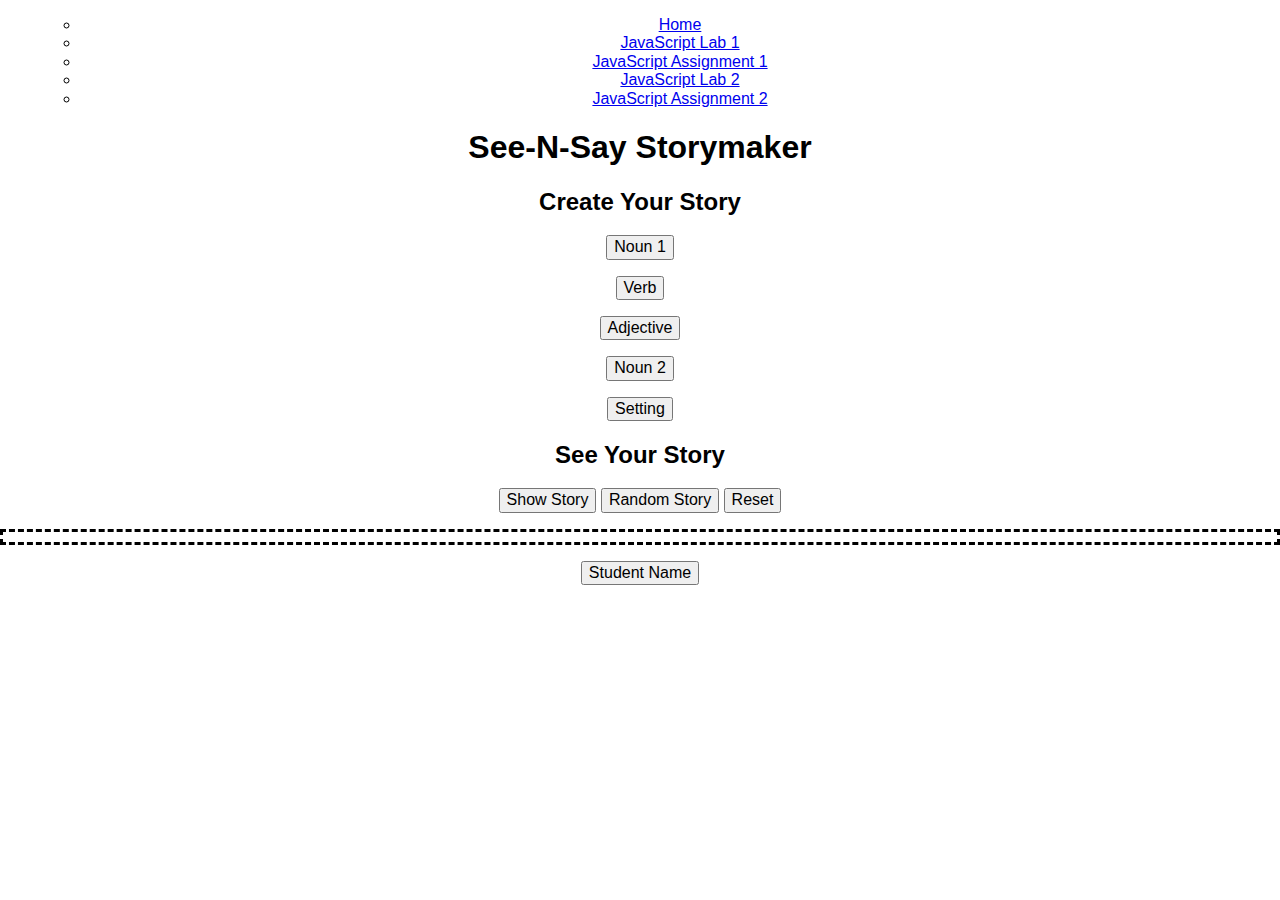
<file: assignment-1.html>
<!DOCTYPE html>
<html lang="en">
  <head>
    <meta charset="utf-8" />
    <title>Assignment 1 | COMP1073 Client-Side JavaScript</title>
    <meta name="viewport" content="width=device-width, initial-scale=1.0" />
    <link rel="stylesheet" href="css/assignment-1-styles.css" />
    <link rel="stylesheet" href="css/normalize.css"/>
    <script src="js/assignment-1-storymaker.js" defer></script>
  </head>

  <body>
    <header>
      <nav>
        <menu>
          <ul>
            <li><a href="index.html" title="Go to Home">Home</a></li>
            <li><a href="lab-1.html" title="Go to JavaScript Lab 1">JavaScript Lab 1</a></li>
            <li><a href="assignment-1.html" title="Go to JavaScript Assignment 1">JavaScript Assignment 1</a></li>
            <li><a href="lab-2.html" title="Go to JavaScript Lab 2">JavaScript Lab 2 </a></li>
            <li><a href="assignment-2.html" title="Go to JavaScript Assignment 2">JavaScript Assignment 2</a></li>
          </ul>
        </menu>
      </nav>
    </header>
    <h1>See-N-Say Storymaker</h1>
    <p id="studentId"></p>
    <section>
      <!-- Section with all the buttons for the user to build their story -->
      <h2>Create Your Story</h2>
      <button id="noun1">Noun 1</button>
      <p id="chosenNoun1"></p>
      <button id="verb">Verb</button>
      <p id="chosenVerb"></p>
      <button id="adjective">Adjective</button>
      <p id="chosenAdjective"></p>
      <button id="noun2">Noun 2</button>
      <p id="chosenNoun2"></p>
      <button id="setting">Setting</button>
      <p id="chosenSetting"></p>
    </section>
    <section>
      <!-- Section with playback controls to see or hear the story -->
      <h2>See Your Story</h2>
      <button id="playback">Show Story</button>
      <button id="random">Random Story</button>
      <button id="reset">Reset</button>
      <!-- Empty paragraph to display the story -->
      <p id="story"></p>
      <button id="studentName">Student Name</button>
    </section>
  </body>
</html>
</file>
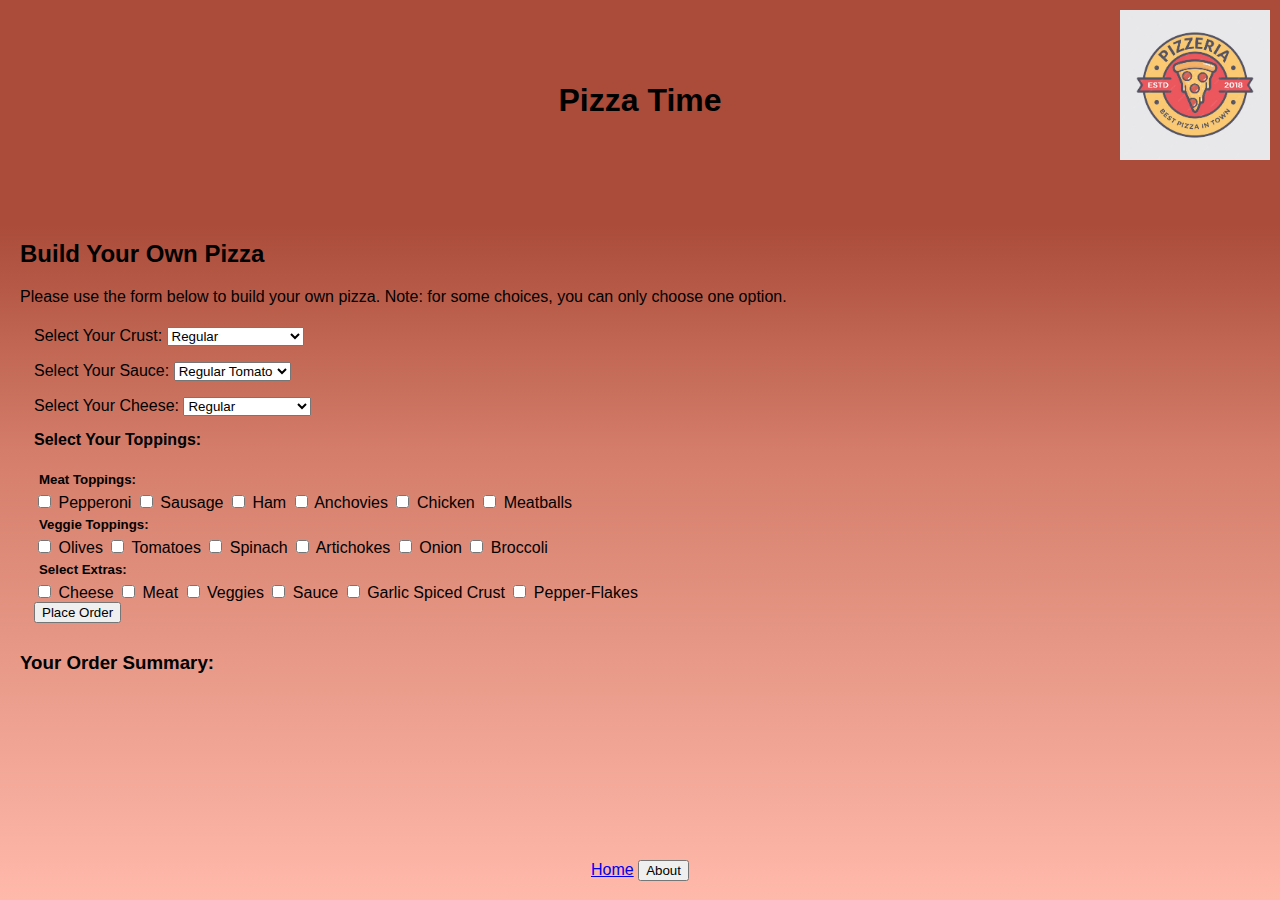
<file: assignment-3.html>
<!DOCTYPE html>
<html lang="en">

<head>
  <meta charset="UTF-8">
  <meta name="viewport" content="width=device-width, initial-scale=1.0">
  <title>Pizza Maker</title>
  <link rel="stylesheet" href="css/assignment-3-styles.css">
  <script src="js/assignment-3-scripts.js" defer></script>
</head>

<body>
  <header>
    <div id="logo">
      <img src="../img/pizza-logo.jpg" alt="pizza logo">
    </div>
    <h1>Pizza Time</h1>
  </header>
  <main>
    <section>
      <h2>Build Your Own Pizza</h2>
      <p>Please use the form below to build your own pizza. Note: for some choices, you can only choose one option.</p>
      <form class="pizza-form" action="assignment-3.html" method="post">
        <fieldset>
          <!--select/options for the crust, sauce, and cheese. No multi options for those 3.-->
          <label for="pizza-crust">Select Your Crust:</label>
          <select name="pizza-crust" id="pizza-crust">
            <option value="regular">Regular</option>
            <option value="thin">Thin</option>
            <option value="thick">Thick</option>
            <option value="deep-dish">Chicago Deep Dish</option>
            <option value="new-york">New York Style</option>
            <option value="cauliflower">Cauliflower Crust</option>
            <option value="no-gluten">Gluten Free</option>
          </select>
        </fieldset>
        <fieldset>
          <label for="pizza-sauce">Select Your Sauce:</label>
          <select name="pizza-sauce" id="pizza-sauce">
            <option value="reg-tomato">Regular Tomato</option>
            <option value="light-tomato">Light Tomato</option>
            <option value="extra-tomato">Extra Tomato</option>
            <option value="pesto">Pesto</option>
            <option value="alfredo">Alfredo</option>
            <option value="buffalo">Buffalo</option>
            <option value="no-sauce">None</option>
          </select>
        </fieldset>
        <fieldset>
          <label for="pizza-cheese">Select Your Cheese:</label>
          <select name="pizza-cheese" id="pizza-cheese">
            <option value="regular">Regular</option>
            <option value="three-cheese">Three Cheese</option>
            <option value="cheddar">Cheddar</option>
            <option value="gorgonzola">Gorgonzola</option>
            <option value="american-cheese">American Cheese</option>
            <option value="mozzarella">Mozzarella</option>
            <option value="blue-cheese">Blue Cheese</option>
          </select>
        </fieldset>
        <fieldset>
          <!--checkboxes for the toppings so they can have multiple toppings-->
          <h4>Select Your Toppings:</h4>
          <br>
          <h5>Meat Toppings:</h5>
          <input type="checkbox" id="pepperoni" name="meat" value="pepperoni">
          <label for="pepperoni">Pepperoni</label>
          <input type="checkbox" id="sausage" name="meat" value="sausage">
          <label for="sausage">Sausage</label>
          <input type="checkbox" id="ham" name="meat" value="ham">
          <label for="ham">Ham</label>
          <input type="checkbox" id="anchovies" name="meat" value="anchovies">
          <label for="anchovies">Anchovies</label>
          <input type="checkbox" id="chicken" name="meat" value="chicken">
          <label for="chicken">Chicken</label>
          <input type="checkbox" id="meatballs" name="meat" value="meatballs">
          <label for="meatballs">Meatballs</label>
          <br>
          <h5>Veggie Toppings:</h5>
          <input type="checkbox" id="olives" name="veggie" value="olives">
          <label for="olives">Olives</label>
          <input type="checkbox" id="tomatoes" name="veggie" value="tomatoes">
          <label for="tomatoes">Tomatoes</label>
          <input type="checkbox" id="spinach" name="veggie" value="spinach">
          <label for="spinach">Spinach</label>
          <input type="checkbox" id="artichokes" name="veggie" value="artichokes">
          <label for="artichokes">Artichokes</label>
          <input type="checkbox" id="onion" name="veggie" value="onion">
          <label for="onion">Onion</label>
          <input type="checkbox" id="broccoli" name="veggie" value="broccoli">
          <label for="broccoli">Broccoli</label>
          <br>
          <h5>Select Extras:</h5>
          <input type="checkbox" id="extra-cheese" name="extra" value="extra-cheese">
          <label for="cheese-extra">Cheese</label>
          <input type="checkbox" id="extra-meat" name="extra" value="extra-meat">
          <label for="meat-extra">Meat</label>
          <input type="checkbox" id="extra-veg" name="extra" value="extra-veg">
          <label for="veg-extra">Veggies</label>
          <input type="checkbox" id="extra-sauce" name="extra" value="sauce">
          <label for="extra-sauce">Sauce</label>
          <input type="checkbox" id="garlic-spice" name="extra" value="garlic-spice">
          <label for="garlic-spice">Garlic Spiced Crust</label>
          <input type="checkbox" id="pepper-flakes" name="extra" value="pepper-flakes">
          <label for="pepper-flakes">Pepper-Flakes</label>
          <br><button id="order">Place Order</button>
        </fieldset>
      </form>
    </section>
    <div>
      <h3>Your Order Summary:</h3>
      <!--selections will display here after the place order button is clicked-->
      <p id="order-readout"></p>
    </div>
  </main>
  <footer>
    <a href="assignment-3.html">Home</a>
    <button id="about">About</button>
    <!--pop-up name and student number when they hit About-->
  </footer>
</body>

</html>
</file>
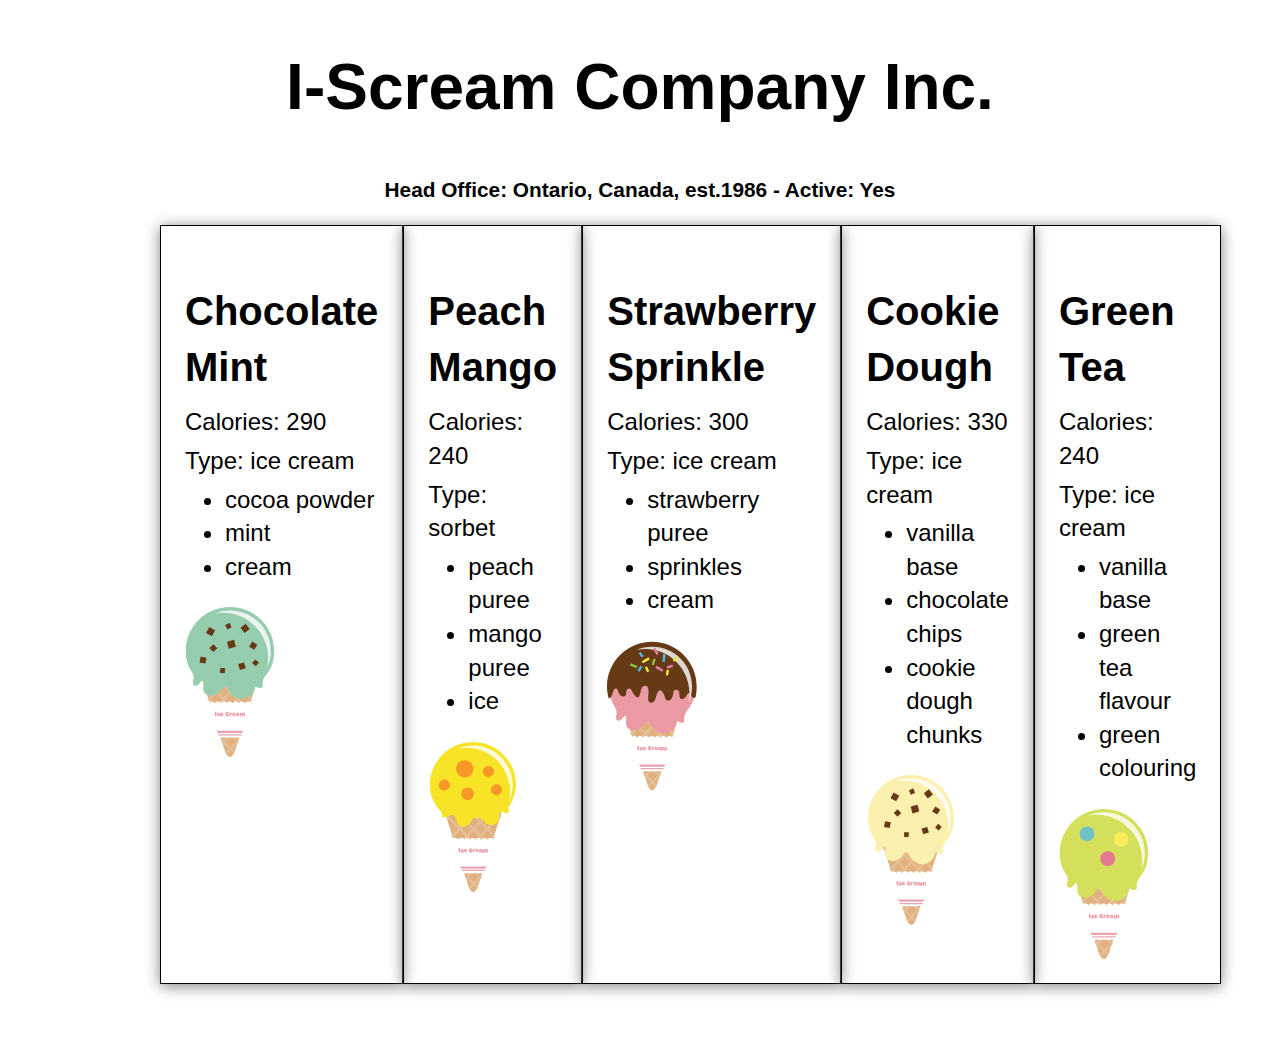
<file: lab-4.html>
<!DOCTYPE html>
<html lang="en">

<head>
	<meta charset="utf-8" />
	<title>JavaScript Object Notation (JSON) | COMP1073 Client-Side JavaScript</title>
	<meta name="viewport" content="width=device-width, initial-scale=1.0" />
	<link href="css/normalize.css" rel="stylesheet" />
	<link href="css/lab-4-styles.css" rel="stylesheet" />
	<script src="js/lab-4.js" defer></script>
</head>

<body>
	<!-- STEP 1: Build out a HEADER and a SECTION element -->
	<header></header>
	<section></section>
	<!-- Proceed to js/json.js for the remainder of the lesson -->
</body>

</html>
</file>
<file: css/assignment-1-styles.css>
@charset "UTF-8";
html{
    font-family: 'Trebuchet MS', 'Lucida Sans Unicode', 'Lucida Grande', 'Lucida Sans', Arial, sans-serif;
    text-align: center;
}
body h2 button{
    display: flex;
    flex-wrap: wrap;
    justify-content: center;
    margin:20px;
}
#story{
    text-align: center;
    display: block;
    padding: 5px;
    border-width: 3px;
    border-color: black;
    border-style: dashed;
}
</file>
<file: css/assignment-3-styles.css>
@charset "UTF-8";

html {
    scroll-behavior: smooth;
}

html, body {
    min-height: 100%; /*make sure it takes up the entire page*/
    height: 100%;
    margin: 0; /* Ensure no default margin */
}

body {
    font-family: 'Segoe UI', Tahoma, Geneva, Verdana, sans-serif;
    display: flex;
    flex-direction: column; /*column so everything flows vertically*/
    background: linear-gradient(#AA4C39 25%, #D47D6A 50%, #FFB9AA);
    background-size: cover;
    background-repeat: no-repeat;
}

header {
    display: flex; /*flex for growth if necessary*/
    height: 200px;
    width: 100%;
    position: relative;
}

header h1 {
    margin: auto; /*centering the header*/
}

header div img {
    position: absolute; /* Use absolute positioning for the image to keep it out of the flow of content */
    height: 150px;
    width: auto;
    top: 10px;
    right: 10px;
}

main {
    flex: 1; /* flex 1 so the main can grow dynamically*/
    padding: 20px; /* some padding to make it look a little nicer*/
}
fieldset {
    text-align: left; /*want all the text to flow from left to right*/
    border-style: none;
}
fieldset h4{
    padding: 0; /*for this and below: to keep the headings close together*/
    margin: 0;
}
fieldset h5{
    padding: 0;
    margin: 5px;
}
fieldset input {
    display: inline-block;
}
footer {
    height: 2.5rem;
    width: 100%;
    text-align: center; /* centering footer text */
}
</file>
<file: css/lab-4-styles.css>
@charset "utf-8";

body {
	font-family: sans-serif;
	font-size: 150%;
	line-height: 1.4;
	width: 960px;
	margin: 0 auto;
}

/* header styles */

h1 {
  font-size: 4rem;
  text-align: center;
}

header p {
  font-size: 1.3rem;
  font-weight: bold;
  text-align: center;
}

/* section styles */
section {
	display: flex;
	justify-content: space-between;
	margin-bottom: 5rem;
}
section article {
	border: 1px solid black;
	box-shadow: 0 2px 14px grey;
	padding: 2.5%;
	width: 25%
}
article img {
	display: block;
	height: 150px;
	width: 90px;
}
section p {
  margin: 5px 0;
}

section ul {
  margin-top: 0;
}

h2 {
  font-size: 2.5rem;
  margin-bottom: 10px;
}
</file>
